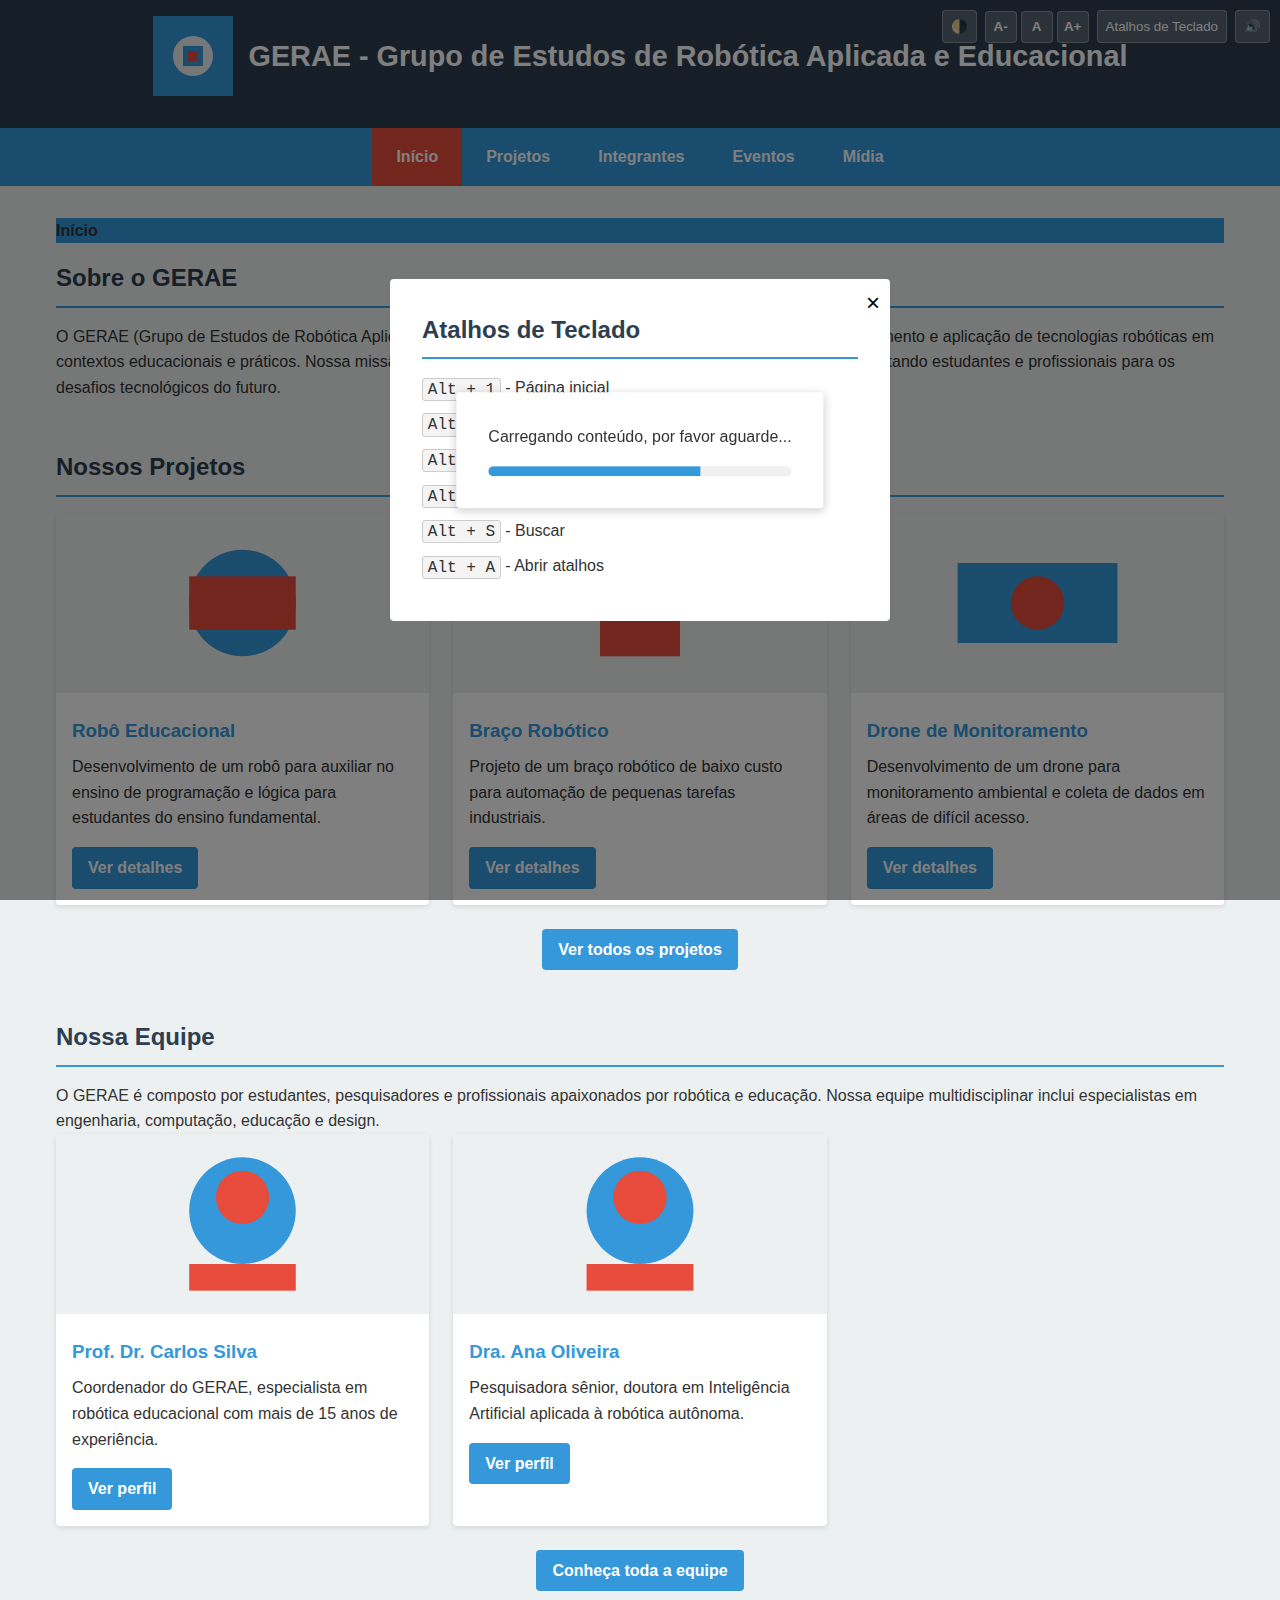
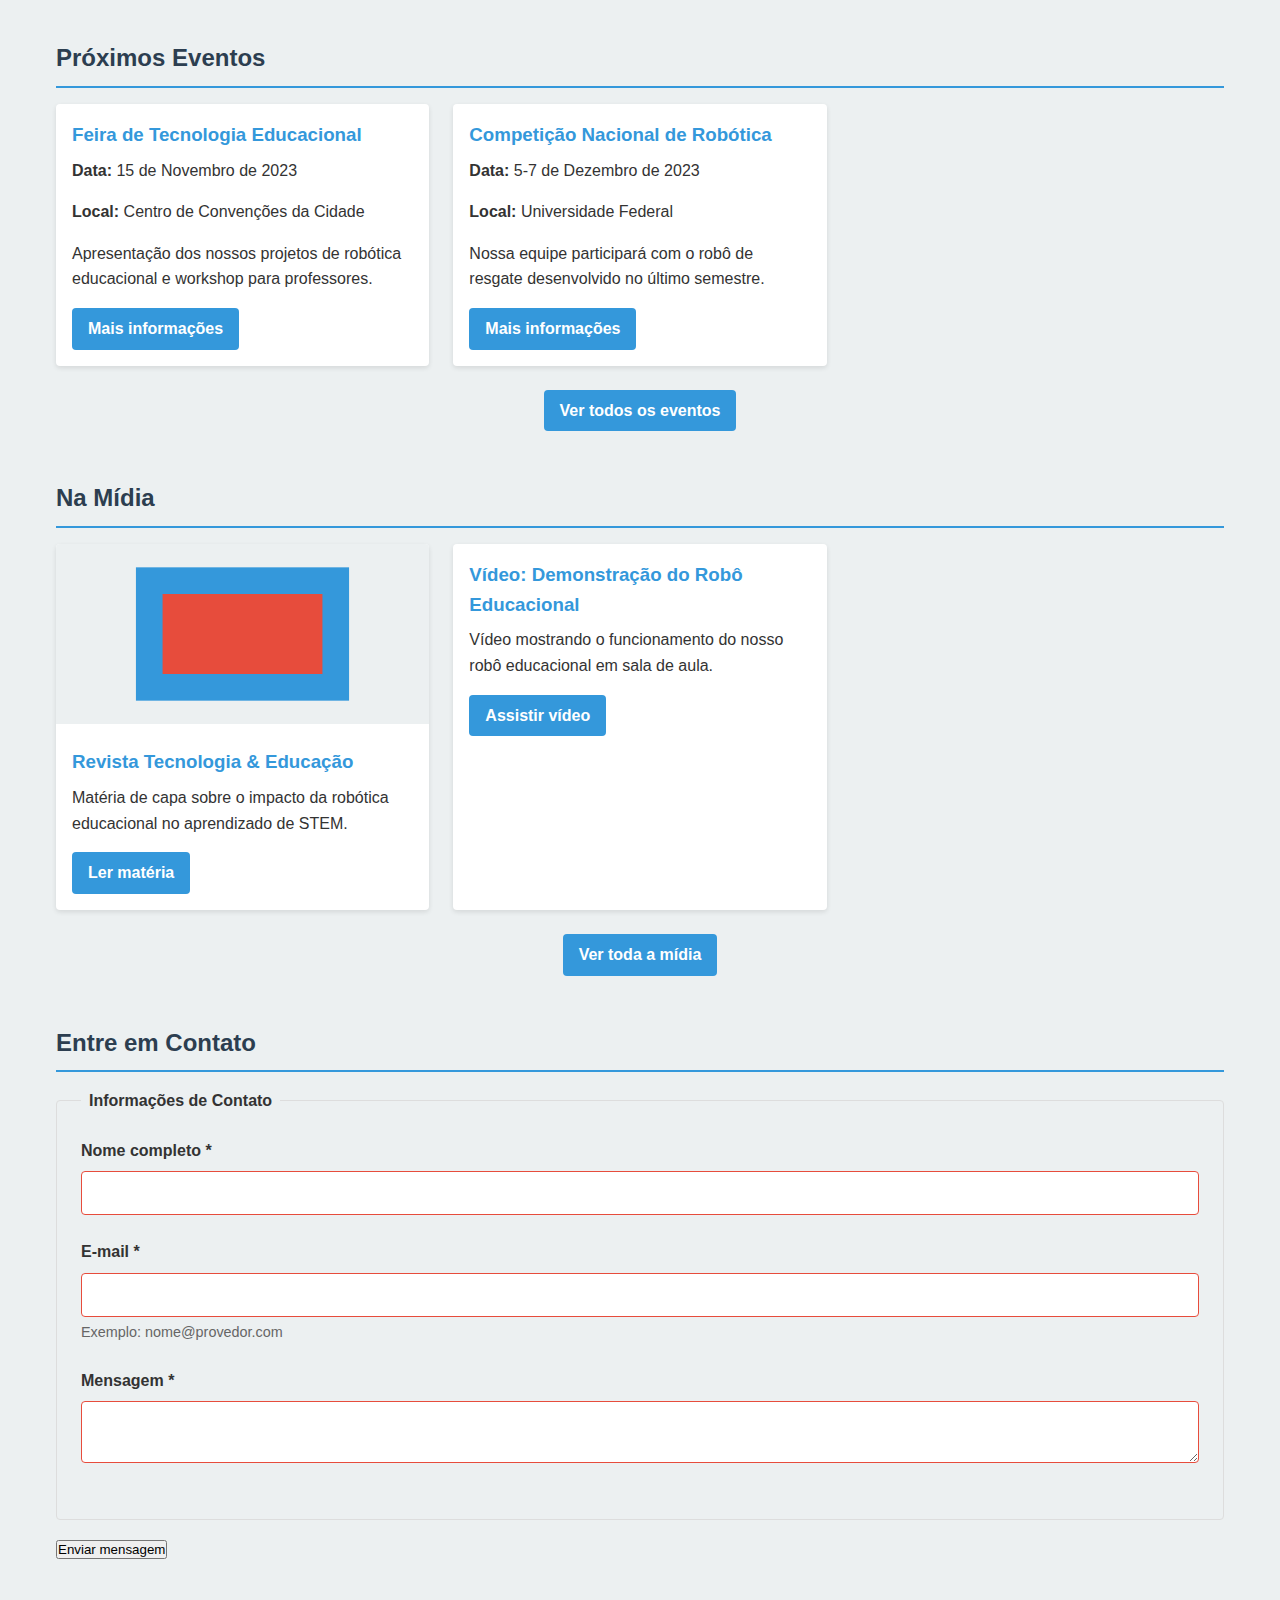
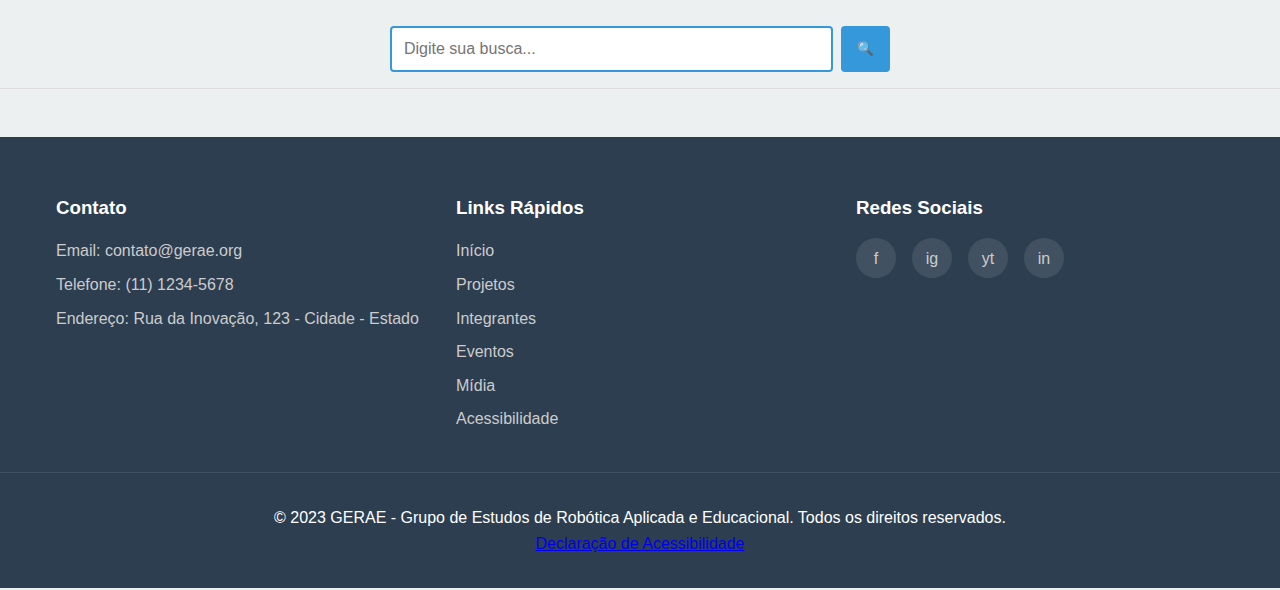
<file: projeto-2-siteIA/index.html>
<!DOCTYPE html>
<html lang="pt-BR">
<head>
    <meta charset="UTF-8">
    <meta name="viewport" content="width=device-width, initial-scale=1.0">
    <title>GERAE - Grupo de Estudos de Robótica Aplicada e Educacional</title>
    <link rel="stylesheet" href="styles.css">
</head>
<body>
    <!-- Skip link para acessibilidade -->
    <a href="#main-content" class="skip-link">Pular para o conteúdo principal</a>
    
    <!-- Cabeçalho -->
    <header role="banner">
        <div class="header-controls">
            <button id="high-contrast-toggle" class="contrast-toggle" aria-pressed="false">
                <span class="sr-only">Alto contraste</span>
                <span aria-hidden="true">🌗</span>
            </button>
            
            <div class="font-size-controls">
                <button id="font-decrease" aria-label="Diminuir tamanho da fonte">A-</button>
                <button id="font-reset" aria-label="Tamanho normal da fonte">A</button>
                <button id="font-increase" aria-label="Aumentar tamanho da fonte">A+</button>
            </div>
            
            <button class="accessibility-shortcuts" aria-expanded="false" aria-controls="shortcuts-modal">
                Atalhos de Teclado
            </button>
            
            <button id="text-to-speech" class="tts-toggle" aria-pressed="false">
                <span class="sr-only">Ler texto em voz alta</span>
                <span aria-hidden="true">🔊</span>
            </button>
            
            <button id="stop-tts" class="tts-stop" hidden>
                <span class="sr-only">Parar leitura</span>
                <span aria-hidden="true">⏹️</span>
            </button>
        </div>
        
        <div class="logo">
            <img src="[data-uri]" alt="Logo do GERAE - Grupo de Estudos de Robótica Aplicada e Educacional">
            <h1>GERAE - Grupo de Estudos de Robótica Aplicada e Educacional</h1>
        </div>
    </header>
    
    <!-- Navegação -->
    <nav role="navigation" aria-label="Menu principal">
        <div class="nav-container">
            <ul>
                <li><a href="index.html" aria-current="page">Início</a></li>
                <li><a href="projetos.html">Projetos</a></li>
                <li><a href="integrantes.html">Integrantes</a></li>
                <li><a href="eventos.html">Eventos</a></li>
                <li><a href="midia.html">Mídia</a></li>
            </ul>
        </div>
    </nav>
    
    <!-- Modal de atalhos -->
    <div id="shortcuts-modal" class="modal" hidden role="dialog" aria-labelledby="shortcuts-title">
        <div class="modal-content">
            <button class="modal-close" aria-label="Fechar modal">×</button>
            <h2 id="shortcuts-title">Atalhos de Teclado</h2>
            <ul>
                <li><kbd>Alt + 1</kbd> - Página inicial</li>
                <li><kbd>Alt + 2</kbd> - Menu de navegação</li>
                <li><kbd>Alt + 3</kbd> - Conteúdo principal</li>
                <li><kbd>Alt + 4</kbd> - Rodapé</li>
                <li><kbd>Alt + S</kbd> - Buscar</li>
                <li><kbd>Alt + A</kbd> - Abrir atalhos</li>
            </ul>
        </div>
    </div>
    
    <!-- Região para anúncios de leitor de tela -->
    <div id="live-region" aria-live="polite" aria-atomic="true" class="sr-only"></div>
    
    <!-- Indicador de carregamento -->
    <div id="loading-indicator" role="status" aria-live="polite" aria-label="Carregando conteúdo" class="loading" hidden>
        <p>Carregando conteúdo, por favor aguarde...</p>
        <div class="progress-bar">
            <div class="progress-fill" aria-valuenow="0" aria-valuemin="0" aria-valuemax="100"></div>
        </div>
    </div>
    
    <!-- Conteúdo principal -->
    <main id="main-content" role="main">
        <!-- Breadcrumb -->
        <nav aria-label="Navegação estrutural" class="breadcrumb">
            <ol>
                <li aria-current="page">Início</li>
            </ol>
        </nav>
        
        <!-- Seção de boas-vindas -->
        <section aria-labelledby="sobre-heading">
            <h2 id="sobre-heading">Sobre o GERAE</h2>
            <p>O GERAE (Grupo de Estudos de Robótica Aplicada e Educacional) é um grupo de pesquisa dedicado ao desenvolvimento e aplicação de tecnologias robóticas em contextos educacionais e práticos. Nossa missão é promover o aprendizado e a inovação através da robótica, capacitando estudantes e profissionais para os desafios tecnológicos do futuro.</p>
        </section>
        
        <!-- Seção de projetos (resumo) -->
        <section aria-labelledby="projetos-heading">
            <h2 id="projetos-heading">Nossos Projetos</h2>
            <div class="cards-container">
                <div class="card">
                    <img src="[data-uri]" alt="Robô educacional desenvolvido pelo GERAE">
                    <div class="card-content">
                        <h3>Robô Educacional</h3>
                        <p>Desenvolvimento de um robô para auxiliar no ensino de programação e lógica para estudantes do ensino fundamental.</p>
                        <a href="projetos.html#robo-educacional" class="btn">Ver detalhes</a>
                    </div>
                </div>
                <div class="card">
                    <img src="[data-uri]" alt="Braço robótico para automação industrial">
                    <div class="card-content">
                        <h3>Braço Robótico</h3>
                        <p>Projeto de um braço robótico de baixo custo para automação de pequenas tarefas industriais.</p>
                        <a href="projetos.html#braco-robotico" class="btn">Ver detalhes</a>
                    </div>
                </div>
                <div class="card">
                    <img src="[data-uri]" alt="Drone para monitoramento ambiental">
                    <div class="card-content">
                        <h3>Drone de Monitoramento</h3>
                        <p>Desenvolvimento de um drone para monitoramento ambiental e coleta de dados em áreas de difícil acesso.</p>
                        <a href="projetos.html#drone-monitoramento" class="btn">Ver detalhes</a>
                    </div>
                </div>
            </div>
            <div style="text-align: center; margin-top: 1.5rem;">
                <a href="projetos.html" class="btn">Ver todos os projetos</a>
            </div>
        </section>
        
        <!-- Seção de integrantes (resumo) -->
        <section aria-labelledby="integrantes-heading">
            <h2 id="integrantes-heading">Nossa Equipe</h2>
            <p>O GERAE é composto por estudantes, pesquisadores e profissionais apaixonados por robótica e educação. Nossa equipe multidisciplinar inclui especialistas em engenharia, computação, educação e design.</p>
            <div class="cards-container">
                <div class="card">
                    <img src="[data-uri]" alt="Foto do coordenador do GERAE">
                    <div class="card-content">
                        <h3>Prof. Dr. Carlos Silva</h3>
                        <p>Coordenador do GERAE, especialista em robótica educacional com mais de 15 anos de experiência.</p>
                        <a href="integrantes.html#carlos-silva" class="btn">Ver perfil</a>
                    </div>
                </div>
                <div class="card">
                    <img src="[data-uri]" alt="Foto da pesquisadora sênior do GERAE">
                    <div class="card-content">
                        <h3>Dra. Ana Oliveira</h3>
                        <p>Pesquisadora sênior, doutora em Inteligência Artificial aplicada à robótica autônoma.</p>
                        <a href="integrantes.html#ana-oliveira" class="btn">Ver perfil</a>
                    </div>
                </div>
            </div>
            <div style="text-align: center; margin-top: 1.5rem;">
                <a href="integrantes.html" class="btn">Conheça toda a equipe</a>
            </div>
        </section>
        
        <!-- Seção de eventos (resumo) -->
        <section aria-labelledby="eventos-heading">
            <h2 id="eventos-heading">Próximos Eventos</h2>
            <div class="cards-container">
                <div class="card">
                    <div class="card-content">
                        <h3>Feira de Tecnologia Educacional</h3>
                        <p><strong>Data:</strong> 15 de Novembro de 2023</p>
                        <p><strong>Local:</strong> Centro de Convenções da Cidade</p>
                        <p>Apresentação dos nossos projetos de robótica educacional e workshop para professores.</p>
                        <a href="eventos.html#feira-tecnologia" class="btn">Mais informações</a>
                    </div>
                </div>
                <div class="card">
                    <div class="card-content">
                        <h3>Competição Nacional de Robótica</h3>
                        <p><strong>Data:</strong> 5-7 de Dezembro de 2023</p>
                        <p><strong>Local:</strong> Universidade Federal</p>
                        <p>Nossa equipe participará com o robô de resgate desenvolvido no último semestre.</p>
                        <a href="eventos.html#competicao-robotica" class="btn">Mais informações</a>
                    </div>
                </div>
            </div>
            <div style="text-align: center; margin-top: 1.5rem;">
                <a href="eventos.html" class="btn">Ver todos os eventos</a>
            </div>
        </section>
        
        <!-- Seção de mídia (resumo) -->
        <section aria-labelledby="midia-heading">
            <h2 id="midia-heading">Na Mídia</h2>
            <div class="cards-container">
                <div class="card">
                    <img src="[data-uri]" alt="Capa da revista com matéria sobre o GERAE">
                    <div class="card-content">
                        <h3>Revista Tecnologia & Educação</h3>
                        <p>Matéria de capa sobre o impacto da robótica educacional no aprendizado de STEM.</p>
                        <a href="midia.html#revista-tecnologia" class="btn">Ler matéria</a>
                    </div>
                </div>
                <div class="card">
                    <div class="card-content">
                        <h3>Vídeo: Demonstração do Robô Educacional</h3>
                        <p>Vídeo mostrando o funcionamento do nosso robô educacional em sala de aula.</p>
                        <a href="midia.html#video-robo-educacional" class="btn">Assistir vídeo</a>
                    </div>
                </div>
            </div>
            <div style="text-align: center; margin-top: 1.5rem;">
                <a href="midia.html" class="btn">Ver toda a mídia</a>
            </div>
        </section>
        
        <!-- Formulário de contato -->
        <section aria-labelledby="contato-heading">
            <h2 id="contato-heading">Entre em Contato</h2>
            <form id="contact-form" novalidate>
                <fieldset>
                    <legend>Informações de Contato</legend>
                    
                    <div class="form-group">
                        <label for="name">Nome completo *</label>
                        <input type="text" id="name" name="name" required 
                               aria-describedby="name-error">
                        <div id="name-error" class="error-message" aria-live="polite"></div>
                    </div>
                    
                    <div class="form-group">
                        <label for="email">E-mail *</label>
                        <input type="email" id="email" name="email" required
                               aria-describedby="email-error email-hint">
                        <div id="email-hint" class="hint">Exemplo: nome@provedor.com</div>
                        <div id="email-error" class="error-message" aria-live="polite"></div>
                    </div>
                    
                    <div class="form-group">
                        <label for="message">Mensagem *</label>
                        <textarea id="message" name="message" required
                                  aria-describedby="message-error"></textarea>
                        <div id="message-error" class="error-message" aria-live="polite"></div>
                    </div>
                </fieldset>
                
                <button type="submit">Enviar mensagem</button>
            </form>
        </section>
    </main>

    <div role="search" aria-label="Buscar no site" class="search-container">
        <form id="search-form">
            <label for="search-input" class="sr-only">Buscar no site</label>
            <input 
                type="search" 
                id="search-input" 
                name="search" 
                placeholder="Digite sua busca..."
                aria-describedby="search-hint"
            >
            <button type="submit" aria-label="Buscar">
                <span aria-hidden="true">🔍</span>
            </button>
        </form>
        <div id="search-hint" class="hint sr-only">
            Pressione Enter para buscar ou Escape para cancelar
        </div>
    </div>
    
    <!-- Rodapé -->
    <footer role="contentinfo">
        <div class="footer-content">
            <div class="footer-section">
                <h3>Contato</h3>
                <p>Email: contato@gerae.org</p>
                <p>Telefone: (11) 1234-5678</p>
                <p>Endereço: Rua da Inovação, 123 - Cidade - Estado</p>
            </div>
            <div class="footer-section">
                <h3>Links Rápidos</h3>
                <a href="index.html">Início</a>
                <a href="projetos.html">Projetos</a>
                <a href="integrantes.html">Integrantes</a>
                <a href="eventos.html">Eventos</a>
                <a href="midia.html">Mídia</a>
                <a href="acessibilidade.html">Acessibilidade</a>
            </div>
            <div class="footer-section">
                <h3>Redes Sociais</h3>
                <div class="social-links">
                    <a href="#" aria-label="Facebook"><span aria-hidden="true">f</span></a>
                    <a href="#" aria-label="Instagram"><span aria-hidden="true">ig</span></a>
                    <a href="#" aria-label="YouTube"><span aria-hidden="true">yt</span></a>
                    <a href="#" aria-label="LinkedIn"><span aria-hidden="true">in</span></a>
                </div>
            </div>
        </div>
        <div class="copyright">
            <p>&copy; 2023 GERAE - Grupo de Estudos de Robótica Aplicada e Educacional. Todos os direitos reservados.</p>
            <p><a href="acessibilidade.html">Declaração de Acessibilidade</a></p>
        </div>
    </footer>

    <script src="script.js"></script>
</body>
</html>
</file>
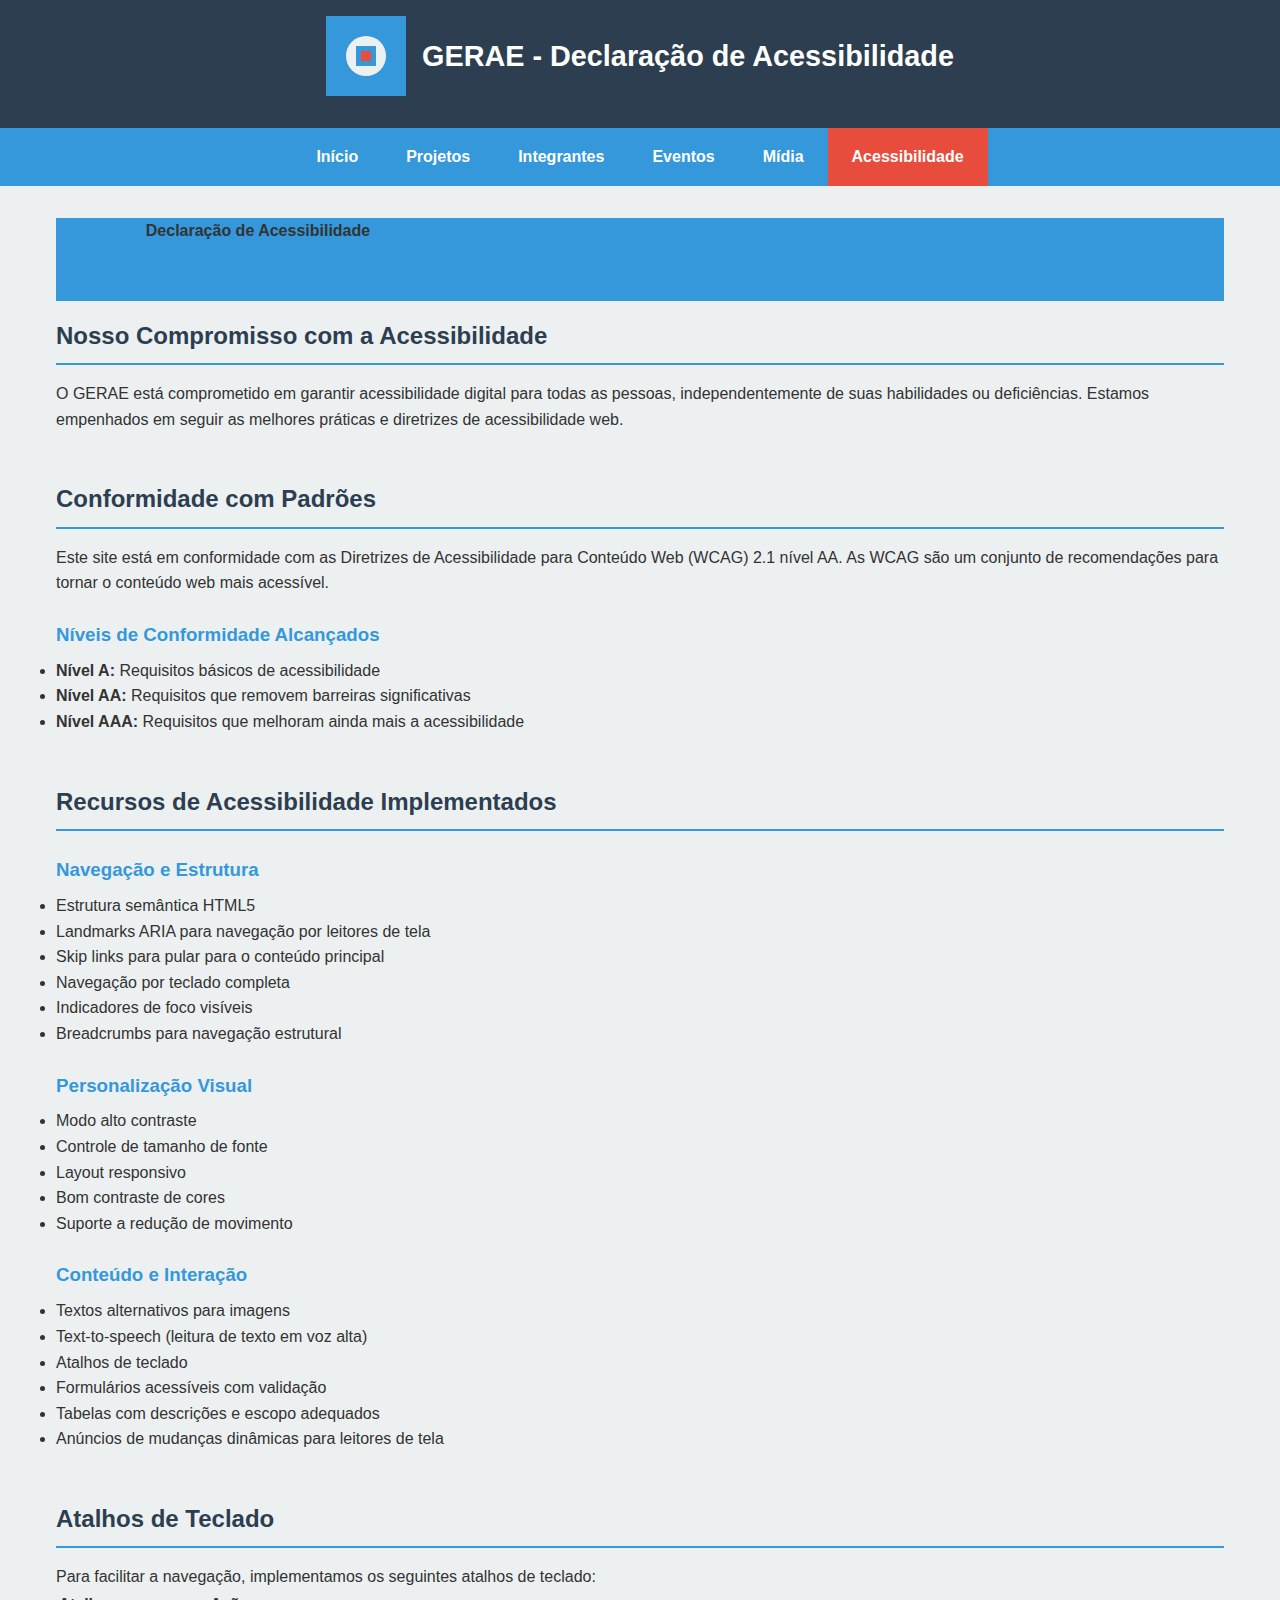
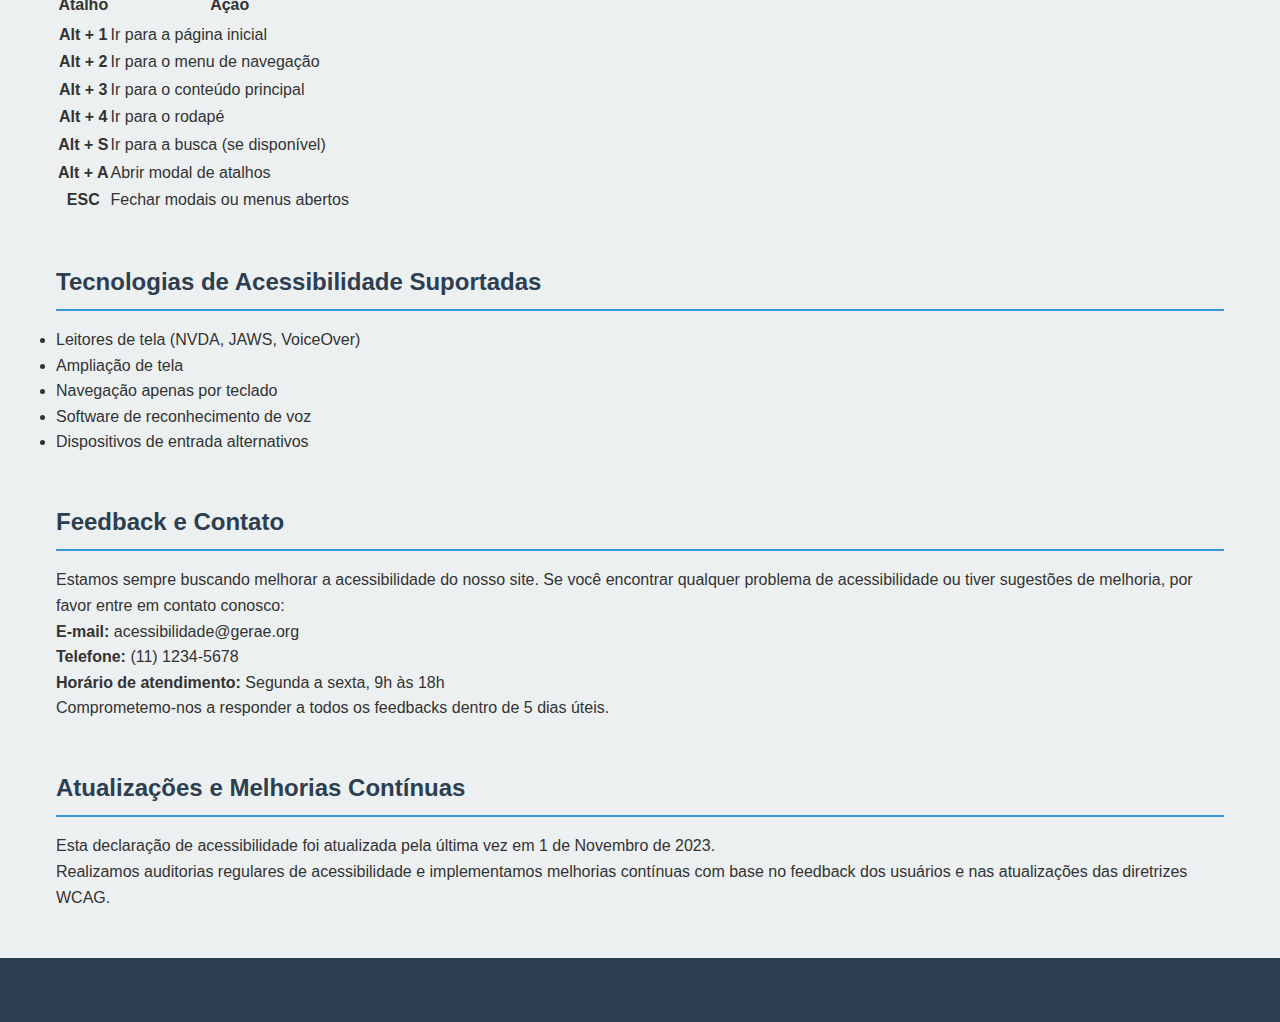
<file: projeto-2-siteIA/acessibilidade.html>
<!DOCTYPE html>
<html lang="pt-BR">
<head>
    <meta charset="UTF-8">
    <meta name="viewport" content="width=device-width, initial-scale=1.0">
    <title>Declaração de Acessibilidade - GERAE</title>
    <link rel="stylesheet" href="styles.css">
</head>
<body>
    <!-- Skip link para acessibilidade -->
    <a href="#main-content" class="skip-link">Pular para o conteúdo principal</a>
    
    <!-- Cabeçalho -->
    <header role="banner">
        <div class="header-controls">
            <!-- Controles de acessibilidade (mesmo do index.html) -->
        </div>
        <div class="logo">
            <img src="[data-uri]" alt="Logo do GERAE">
            <h1>GERAE - Declaração de Acessibilidade</h1>
        </div>
    </header>
    
    <!-- Navegação -->
    <nav role="navigation" aria-label="Menu principal">
        <div class="nav-container">
            <ul>
                <li><a href="index.html">Início</a></li>
                <li><a href="projetos.html">Projetos</a></li>
                <li><a href="integrantes.html">Integrantes</a></li>
                <li><a href="eventos.html">Eventos</a></li>
                <li><a href="midia.html">Mídia</a></li>
                <li><a href="acessibilidade.html" aria-current="page">Acessibilidade</a></li>
            </ul>
        </div>
    </nav>
    
    <!-- Conteúdo principal -->
    <main id="main-content" role="main">
        <!-- Breadcrumb -->
        <nav aria-label="Navegação estrutural" class="breadcrumb">
            <ol>
                <li><a href="index.html">Início</a></li>
                <li aria-current="page">Declaração de Acessibilidade</li>
            </ol>
        </nav>
        
        <section aria-labelledby="compromisso">
            <h2 id="compromisso">Nosso Compromisso com a Acessibilidade</h2>
            <p>O GERAE está comprometido em garantir acessibilidade digital para todas as pessoas, independentemente de suas habilidades ou deficiências. Estamos empenhados em seguir as melhores práticas e diretrizes de acessibilidade web.</p>
        </section>
        
        <section aria-labelledby="conformidade">
            <h2 id="conformidade">Conformidade com Padrões</h2>
            <p>Este site está em conformidade com as Diretrizes de Acessibilidade para Conteúdo Web (WCAG) 2.1 nível AA. As WCAG são um conjunto de recomendações para tornar o conteúdo web mais acessível.</p>
            
            <h3>Níveis de Conformidade Alcançados</h3>
            <ul>
                <li><strong>Nível A:</strong> Requisitos básicos de acessibilidade</li>
                <li><strong>Nível AA:</strong> Requisitos que removem barreiras significativas</li>
                <li><strong>Nível AAA:</strong> Requisitos que melhoram ainda mais a acessibilidade</li>
            </ul>
        </section>
        
        <section aria-labelledby="recursos">
            <h2 id="recursos">Recursos de Acessibilidade Implementados</h2>
            
            <h3>Navegação e Estrutura</h3>
            <ul>
                <li>Estrutura semântica HTML5</li>
                <li>Landmarks ARIA para navegação por leitores de tela</li>
                <li>Skip links para pular para o conteúdo principal</li>
                <li>Navegação por teclado completa</li>
                <li>Indicadores de foco visíveis</li>
                <li>Breadcrumbs para navegação estrutural</li>
            </ul>
            
            <h3>Personalização Visual</h3>
            <ul>
                <li>Modo alto contraste</li>
                <li>Controle de tamanho de fonte</li>
                <li>Layout responsivo</li>
                <li>Bom contraste de cores</li>
                <li>Suporte a redução de movimento</li>
            </ul>
            
            <h3>Conteúdo e Interação</h3>
            <ul>
                <li>Textos alternativos para imagens</li>
                <li>Text-to-speech (leitura de texto em voz alta)</li>
                <li>Atalhos de teclado</li>
                <li>Formulários acessíveis com validação</li>
                <li>Tabelas com descrições e escopo adequados</li>
                <li>Anúncios de mudanças dinâmicas para leitores de tela</li>
            </ul>
        </section>
        
        <section aria-labelledby="atalhos">
            <h2 id="atalhos">Atalhos de Teclado</h2>
            <p>Para facilitar a navegação, implementamos os seguintes atalhos de teclado:</p>
            <table aria-describedby="atalhos-desc">
                <caption id="atalhos-desc" class="sr-only">Lista de atalhos de teclado disponíveis no site</caption>
                <thead>
                    <tr>
                        <th scope="col">Atalho</th>
                        <th scope="col">Ação</th>
                    </tr>
                </thead>
                <tbody>
                    <tr>
                        <th scope="row">Alt + 1</th>
                        <td>Ir para a página inicial</td>
                    </tr>
                    <tr>
                        <th scope="row">Alt + 2</th>
                        <td>Ir para o menu de navegação</td>
                    </tr>
                    <tr>
                        <th scope="row">Alt + 3</th>
                        <td>Ir para o conteúdo principal</td>
                    </tr>
                    <tr>
                        <th scope="row">Alt + 4</th>
                        <td>Ir para o rodapé</td>
                    </tr>
                    <tr>
                        <th scope="row">Alt + S</th>
                        <td>Ir para a busca (se disponível)</td>
                    </tr>
                    <tr>
                        <th scope="row">Alt + A</th>
                        <td>Abrir modal de atalhos</td>
                    </tr>
                    <tr>
                        <th scope="row">ESC</th>
                        <td>Fechar modais ou menus abertos</td>
                    </tr>
                </tbody>
            </table>
        </section>
        
        <section aria-labelledby="tecnologias">
            <h2 id="tecnologias">Tecnologias de Acessibilidade Suportadas</h2>
            <ul>
                <li>Leitores de tela (NVDA, JAWS, VoiceOver)</li>
                <li>Ampliação de tela</li>
                <li>Navegação apenas por teclado</li>
                <li>Software de reconhecimento de voz</li>
                <li>Dispositivos de entrada alternativos</li>
            </ul>
        </section>
        
        <section aria-labelledby="feedback">
            <h2 id="feedback">Feedback e Contato</h2>
            <p>Estamos sempre buscando melhorar a acessibilidade do nosso site. Se você encontrar qualquer problema de acessibilidade ou tiver sugestões de melhoria, por favor entre em contato conosco:</p>
            
            <div class="contact-info">
                <p><strong>E-mail:</strong> acessibilidade@gerae.org</p>
                <p><strong>Telefone:</strong> (11) 1234-5678</p>
                <p><strong>Horário de atendimento:</strong> Segunda a sexta, 9h às 18h</p>
            </div>
            
            <p>Comprometemo-nos a responder a todos os feedbacks dentro de 5 dias úteis.</p>
        </section>
        
        <section aria-labelledby="atualizacoes">
            <h2 id="atualizacoes">Atualizações e Melhorias Contínuas</h2>
            <p>Esta declaração de acessibilidade foi atualizada pela última vez em <time datetime="2023-11-01">1 de Novembro de 2023</time>.</p>
            <p>Realizamos auditorias regulares de acessibilidade e implementamos melhorias contínuas com base no feedback dos usuários e nas atualizações das diretrizes WCAG.</p>
        </section>
    </main>
    
    <!-- Rodapé -->
    <footer role="contentinfo">
        <!-- Mesmo rodapé do index.html -->
    </footer>

    <script src="script.js"></script>
</body>
</html>
</file>
<file: projeto-2-siteIA/styles.css>
/* Reset e estilos base */
* {
    margin: 0;
    padding: 0;
    box-sizing: border-box;
}

:root {
    --primary-color: #2c3e50;
    --secondary-color: #3498db;
    --accent-color: #e74c3c;
    --light-color: #ecf0f1;
    --dark-color: #2c3e50;
    --text-color: #333;
    --text-light: #fff;
    --border-radius: 4px;
    --transition: all 0.3s ease;
}

body {
    font-family: 'Segoe UI', Tahoma, Geneva, Verdana, sans-serif;
    line-height: 1.6;
    color: var(--text-color);
    background-color: var(--light-color);
    font-size: 16px;
}

/* Acessibilidade - Elementos ocultos visualmente */
.sr-only {
    position: absolute;
    width: 1px;
    height: 1px;
    padding: 0;
    margin: -1px;
    overflow: hidden;
    clip: rect(0, 0, 0, 0);
    white-space: nowrap;
    border: 0;
}

/* Skip link para acessibilidade */
.skip-link {
    position: absolute;
    top: -40px;
    left: 0;
    background: var(--primary-color);
    color: var(--text-light);
    padding: 8px;
    text-decoration: none;
    z-index: 100;
    transition: var(--transition);
    border-radius: 0 0 var(--border-radius) 0;
}

.skip-link:focus {
    top: 0;
}

/* Cabeçalho */
header {
    background-color: var(--primary-color);
    color: var(--text-light);
    padding: 1rem 0;
    text-align: center;
    position: relative;
}

.header-controls {
    position: absolute;
    top: 10px;
    right: 10px;
    display: flex;
    gap: 0.5rem;
    align-items: center;
}

.contrast-toggle,
.tts-toggle,
.tts-stop,
.accessibility-shortcuts {
    background: rgba(255, 255, 255, 0.2);
    border: 1px solid rgba(255, 255, 255, 0.3);
    color: var(--text-light);
    padding: 0.5rem;
    border-radius: var(--border-radius);
    cursor: pointer;
    transition: var(--transition);
}

.contrast-toggle:hover,
.tts-toggle:hover,
.tts-stop:hover,
.accessibility-shortcuts:hover {
    background: rgba(255, 255, 255, 0.3);
}

.font-size-controls {
    display: flex;
    gap: 0.25rem;
}

.font-size-controls button {
    background: rgba(255, 255, 255, 0.2);
    border: 1px solid rgba(255, 255, 255, 0.3);
    color: var(--text-light);
    width: 2rem;
    height: 2rem;
    border-radius: var(--border-radius);
    cursor: pointer;
    font-weight: bold;
}

.logo {
    display: flex;
    align-items: center;
    justify-content: center;
    gap: 1rem;
    margin-bottom: 1rem;
}

.logo img {
    max-height: 80px;
}

.logo h1 {
    font-size: 1.8rem;
}

/* Navegação */
nav {
    background-color: var(--secondary-color);
}

.nav-container {
    max-width: 1200px;
    margin: 0 auto;
    display: flex;
    justify-content: center;
    flex-wrap: wrap;
}

nav ul {
    display: flex;
    list-style: none;
    flex-wrap: wrap;
}

nav li {
    margin: 0;
}

nav a {
    display: block;
    padding: 1rem 1.5rem;
    color: var(--text-light);
    text-decoration: none;
    font-weight: bold;
    transition: var(--transition);
}

nav a:hover, 
nav a:focus {
    background-color: rgba(255, 255, 255, 0.2);
    outline: 2px solid var(--text-light);
}

nav a[aria-current="page"] {
    background-color: var(--accent-color);
}

/* Modal */
.modal {
    position: fixed;
    top: 0;
    left: 0;
    width: 100%;
    height: 100%;
    background: rgba(0, 0, 0, 0.5);
    display: flex;
    align-items: center;
    justify-content: center;
    z-index: 1000;
}

.modal-content {
    background: white;
    padding: 2rem;
    border-radius: var(--border-radius);
    max-width: 500px;
    width: 90%;
    position: relative;
}

.modal-close {
    position: absolute;
    top: 10px;
    right: 10px;
    background: none;
    border: none;
    font-size: 1.5rem;
    cursor: pointer;
}

.modal h2 {
    margin-bottom: 1rem;
}

.modal ul {
    list-style: none;
}

.modal li {
    margin-bottom: 0.5rem;
}

kbd {
    background: #f4f4f4;
    border: 1px solid #ccc;
    border-radius: 3px;
    padding: 0.1rem 0.3rem;
    font-family: monospace;
}

/* Conteúdo principal */
main {
    max-width: 1200px;
    margin: 2rem auto;
    padding: 0 1rem;
}

section {
    margin-bottom: 3rem;
}

h2 {
    color: var(--primary-color);
    margin-bottom: 1rem;
    padding-bottom: 0.5rem;
    border-bottom: 2px solid var(--secondary-color);
}

h3 {
    color: var(--secondary-color);
    margin: 1.5rem 0 0.5rem;
}

/* Breadcrumb */
.breadcrumb ol {
    list-style: none;
    display: flex;
    flex-wrap: wrap;
    padding: 0;
    margin: 0 0 1rem 0;
}

.breadcrumb li {
    margin: 0;
}

.breadcrumb li:not(:last-child)::after {
    content: "›";
    margin: 0 0.5rem;
    color: var(--secondary-color);
}

.breadcrumb a {
    text-decoration: none;
    color: var(--secondary-color);
}

.breadcrumb [aria-current="page"] {
    color: var(--text-color);
    font-weight: bold;
}

/* Cards */
.cards-container {
    display: grid;
    grid-template-columns: repeat(auto-fill, minmax(280px, 1fr));
    gap: 1.5rem;
}

.card {
    background: white;
    border-radius: var(--border-radius);
    box-shadow: 0 2px 5px rgba(0,0,0,0.1);
    overflow: hidden;
    transition: var(--transition);
}

.card:hover {
    transform: translateY(-5px);
    box-shadow: 0 5px 15px rgba(0,0,0,0.1);
}

.card img {
    width: 100%;
    height: 180px;
    object-fit: cover;
}

.card-content {
    padding: 1rem;
}

.card h3 {
    margin-top: 0;
}

.card p {
    margin-bottom: 1rem;
}

.btn {
    display: inline-block;
    background-color: var(--secondary-color);
    color: var(--text-light);
    padding: 0.5rem 1rem;
    border-radius: var(--border-radius);
    text-decoration: none;
    font-weight: bold;
    transition: var(--transition);
    border: none;
    cursor: pointer;
}

.btn:hover, 
.btn:focus {
    background-color: var(--primary-color);
    outline: 2px solid var(--secondary-color);
}

/* Formulários */
.form-group {
    margin-bottom: 1.5rem;
}

.form-group label {
    display: block;
    margin-bottom: 0.5rem;
    font-weight: bold;
}

.form-group input,
.form-group textarea {
    width: 100%;
    padding: 0.75rem;
    border: 1px solid #ddd;
    border-radius: var(--border-radius);
    font-size: 1rem;
}

.form-group input:focus,
.form-group textarea:focus {
    outline: 2px solid var(--secondary-color);
    border-color: var(--secondary-color);
}

.error-message {
    color: var(--accent-color);
    font-size: 0.9rem;
    margin-top: 0.25rem;
}

.hint {
    color: #666;
    font-size: 0.9rem;
    margin-top: 0.25rem;
}

input:invalid,
textarea:invalid {
    border-color: var(--accent-color);
}

fieldset {
    border: 1px solid #ddd;
    border-radius: var(--border-radius);
    padding: 1.5rem;
    margin-bottom: 1rem;
}

legend {
    padding: 0 0.5rem;
    font-weight: bold;
}

/* Indicador de carregamento */
.loading {
    position: fixed;
    top: 50%;
    left: 50%;
    transform: translate(-50%, -50%);
    background: white;
    padding: 2rem;
    border-radius: var(--border-radius);
    box-shadow: 0 2px 10px rgba(0,0,0,0.2);
    text-align: center;
    z-index: 1000;
}

.progress-bar {
    width: 100%;
    height: 10px;
    background: #f0f0f0;
    border-radius: 5px;
    margin-top: 1rem;
    overflow: hidden;
}

.progress-fill {
    height: 100%;
    background: var(--secondary-color);
    width: 0%;
    transition: width 0.3s ease;
}

/* Rodapé */
footer {
    background-color: var(--dark-color);
    color: var(--text-light);
    padding: 2rem 0;
    margin-top: 3rem;
}

.footer-content {
    max-width: 1200px;
    margin: 0 auto;
    display: grid;
    grid-template-columns: repeat(auto-fit, minmax(250px, 1fr));
    gap: 2rem;
    padding: 0 1rem;
}

.footer-section h3 {
    color: var(--text-light);
    margin-bottom: 1rem;
}

.footer-section p, 
.footer-section a {
    color: #ccc;
    margin-bottom: 0.5rem;
    display: block;
}

.footer-section a {
    text-decoration: none;
}

.footer-section a:hover {
    color: var(--text-light);
    text-decoration: underline;
}

.social-links {
    display: flex;
    gap: 1rem;
}

.social-links a {
    display: inline-block;
    width: 40px;
    height: 40px;
    background-color: rgba(255,255,255,0.1);
    border-radius: 50%;
    display: flex;
    align-items: center;
    justify-content: center;
    transition: var(--transition);
}

.social-links a:hover {
    background-color: var(--secondary-color);
    transform: translateY(-3px);
}

.copyright {
    text-align: center;
    padding-top: 2rem;
    margin-top: 2rem;
    border-top: 1px solid rgba(255,255,255,0.1);
}

/* Estilos para alto contraste */
.high-contrast {
    --primary-color: #000000;
    --secondary-color: #0000ff;
    --accent-color: #ff0000;
    --light-color: #ffffff;
    --dark-color: #000000;
    --text-color: #000000;
    --text-light: #ffffff;
    background-color: #ffffff !important;
    color: #000000 !important;
}

.high-contrast * {
    background-color: #ffffff !important;
    color: #000000 !important;
    border-color: #000000 !important;
}

.high-contrast a {
    color: #0000ff !important;
    text-decoration: underline !important;
}

.high-contrast button {
    border: 2px solid #000000 !important;
}

.high-contrast .card {
    border: 2px solid #000000 !important;
}

.high-contrast input,
.high-contrast textarea {
    border: 2px solid #000000 !important;
}

/* Estilos para melhor legibilidade */
.enhanced-readability {
    line-height: 1.8;
    letter-spacing: 0.5px;
    word-spacing: 1px;
    max-width: 70ch;
    margin: 0 auto;
}

/* Destaque para foco */
a:focus,
button:focus,
input:focus,
select:focus,
textarea:focus {
    outline: 2px solid #3498db;
    outline-offset: 2px;
}

/* Estados desabilitados */
button:disabled {
    opacity: 0.6;
    cursor: not-allowed;
}

/* Suporte para dislexia */
.dyslexia-friendly {
    font-family: 'Comic Sans MS', sans-serif;
    line-height: 2;
    letter-spacing: 1px;
}

/* Redução de movimento */
@media (prefers-reduced-motion: reduce) {
    * {
        transition: none !important;
        animation: none !important;
    }
    
    .card:hover {
        transform: none;
    }
}

/* Responsividade */
@media (max-width: 768px) {
    .header-controls {
        position: static;
        justify-content: center;
        margin-bottom: 1rem;
    }
    
    .logo {
        flex-direction: column;
        gap: 0.5rem;
    }
    
    nav ul {
        flex-direction: column;
        width: 100%;
    }
    
    nav a {
        text-align: center;
    }
    
    .cards-container {
        grid-template-columns: 1fr;
    }
    
    .footer-content {
        grid-template-columns: 1fr;
    }
}

@media (max-width: 480px) {
    .font-size-controls {
        flex-wrap: wrap;
        justify-content: center;
    }
    
    .header-controls {
        flex-wrap: wrap;
        gap: 0.25rem;
    }
}
/* Estilos para a busca */
.search-container {
    background: var(--light-color);
    padding: 1rem;
    border-bottom: 1px solid #ddd;
}

#search-form {
    max-width: 500px;
    margin: 0 auto;
    display: flex;
    gap: 0.5rem;
}

#search-input {
    flex: 1;
    padding: 0.75rem;
    border: 2px solid var(--secondary-color);
    border-radius: var(--border-radius);
    font-size: 1rem;
}

#search-form button {
    background: var(--secondary-color);
    color: white;
    border: none;
    padding: 0.75rem 1rem;
    border-radius: var(--border-radius);
    cursor: pointer;
    transition: var(--transition);
}

#search-form button:hover {
    background: var(--primary-color);
}
</file>
